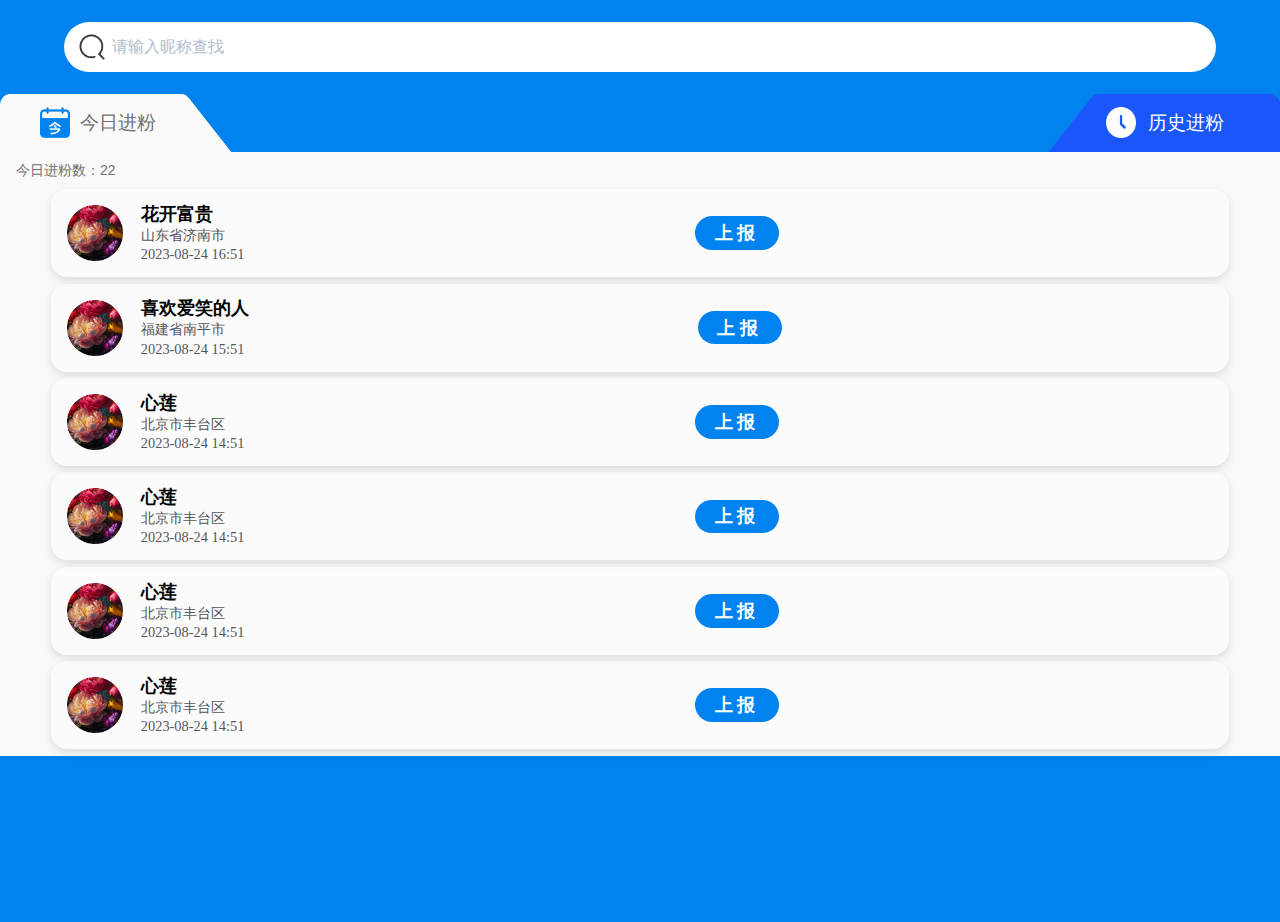
<file: customer mark/src/index.html>
<!DOCTYPE html>
<html lang="en">

<head>
    <meta charset="UTF-8">
    <meta name="viewport" content="width=device-width, initial-scale=1.0">
    <title>fans today</title>
    <link rel="stylesheet" href="../css/powderToday.css">
    <link rel="stylesheet" href="../css/reset.css">
</head>

<body>
    <div class="fansToday">
        <div class="search">
            <div class="searchBorder">
                <img src="../images/search_icon.png" alt="">
                <input type="text" placeholder="请输入昵称查找" autofocus>
            </div>
        </div>
        <div class="enterFns">
            <div class="fanslist">
                <img class="select selectNoBlue" src="../images/select_is.png" alt="">
                <img class="select selectNo" src="../images/select_no.png" alt="">
                <img class="select selectIsBlue selectNone" src="../images/select_is_1.png" alt="">
                <img class="select selectIs selectNone" src="../images/select_no_1.png" alt="">
                <img class="historyIcon" src="../images/history_icon.png" alt="">
                <img class="nowIcon" src="../images/now_icon.png" alt="">
                <p class="historyText">今日进粉</p>
                <p class="nowText">历史进粉</p>
            </div>
            <div class="fansShow">
                <div class="fansNum">今日进粉数：<span>22</span></div>
                <div id="information">
                    <div class="fansInformation">
                        <img class="avatar" src="../images/1.png" alt="">
                        <div id="information" class="information">
                            <div class="name">花开富贵</div>
                            <div class="city">江苏无锡市</div>
                            <div class="time">2023-08-23 19:00</div>
                        </div>
                        <div id="report" class="report">上报</div>
                    </div>
                </div>
            </div>
        </div>
    </div>
    <div class="overlay" id="overlay"></div>
    <!-- 上报弹窗 -->
    <div class="reportPop-ups">
        <img class="reportClose" src="../images/close.png" alt="">
        <div class="reportBack">
            <div class="ConfirmReport">
                <div class="reportTitle">下拉选择上报类型</div>
                <img class="downIcon" src="../images/down_icon.png" alt="">
            </div>
            <div class="reportBut">确认上报</div>
            <div class="reportline"></div>
            <div class="reportRecordBack">
                <div class="reportRecord">
                    <div class="recordTitle">上报记录</div>
                    <div id="recordTitle">
                        <div><span>1、上报 </span><span> 有效沟通 </span><span>2023-08-23 16:00</span></div>
                        <div><span>2、上报 </span><span> 开单 </span><span>2023-08-23 16:00</span></div>
                        <div><span>3、上报 </span><span> 有效沟通删除粉 </span><span>2023-08-23 16:00</span></div>
                    </div>
                </div>
            </div>
        </div>

    </div>
</body>

<script type="text/javascript" src="../js/powderToday.js"></script>

</html>
</file>
<file: customer mark/css/powderToday.css>
body {
    width: 100%;
    height: 100%;
    background-color: #0083EE;
}

.search {
    width: 100%;
    height: 3.1rem;
    margin: 1.4rem 0;
}

.searchBorder {
    position: relative;
    width: 90%;
    height: 100%;
    background-color: #fff;
    margin: 0 auto;
    /* 居中 */
    border-radius: 1.8rem;
}

.searchBorder img {
    position: absolute;
    left: 0.8rem;
    top: 0.6rem;
    width: 1.9rem;
}

.searchBorder input {
    position: absolute;
    left: 3rem;
    top: 1rem;
    font-size: 1rem;
}


.enterFns {
    position: relative;
}


.select {
    width: 14.5rem;
}

.selectNo,
.selectIsBlue {
    position: absolute;
    left: 0;
    top: 0;
}

.selectNoBlue,
.selectIs {
    position: absolute;
    right: 0;
    top: 0;
}

.selectNone {
    display: none;
}

.historyIcon {
    position: absolute;
    top: 0.8rem;
    right: 9rem;
    width: 1.9rem;
}

.nowIcon {
    position: absolute;
    top: 0.8rem;
    left: 2.5rem;
    width: 1.9rem;
}

.historyText {
    position: absolute;
    top: 1rem;
    left: 5rem;
    color: #707070;
    font-size: 1.2rem;
}

.nowText {
    position: absolute;
    top: 1rem;
    right: 3.5rem;
    color: #ffffff;
    font-size: 1.2rem;
}

.fansShow {
    position: absolute;
    top: 3.6rem;
    background-color: #F9F9F9;
    width: 100%;
}

.fansNum {
    margin: 0.6rem 1rem;
    color: #707070;
}

.fansInformation {
    display: flex;
    width: 92%;
    /* height: 5rem; */
    margin: 0.4rem auto;
    background: rgba(255, 255, 255, 0.39);
    box-shadow: 0px 4px 8px rgba(0, 0, 0, 0.11);
    opacity: 1;
    border-radius: 1rem;
}

.fansInformation .avatar {
    width: 3.5rem;
    height: 3.5rem;
    margin: 1rem 1rem;
}

.information {
    margin: auto 0.1rem;
}

.information .name {
    font-size: 1.1rem;
    font-family: PingFang SC;
    font-weight: bold;
    line-height: 1.5rem;
    color: #000000;
    opacity: 1;
}

.report {
    margin: auto;
}

.city,
.time {
    font-size: 0.9rem;
    font-family: PingFang SC;
    font-weight: 500;
    line-height: 1.2rem;
    color: #565656;
    opacity: 1;
}

.report {
    padding: 0.3rem 1.2rem;
    font-size: 1.1rem;
    font-weight: 600;
    background-color: #0083EE;
    font-family: PingFang SC;
    border-radius: 5rem;
    color: #ffffff;
    letter-spacing: 0.3rem;
}

.reportPop-ups {
    z-index: 1000;
    /* 位于蒙层之上 */
    display: none;
    position: fixed;
    top: 13rem;
    left: 2rem;
    z-index: 100;
    width: 85%;
    margin: auto;
}

/* 蒙层样式 */
.overlay {
    display: none;
    position: fixed;
    top: 0;
    left: 0;
    width: 100%;
    height: 100%;
    background-color: rgba(0, 0, 0, 0.5);
    /* 半透明背景色 */
    z-index: 999;
    /* 位于其他内容之上 */
}

.reportBack {
    position: relative;
    background-color: #FFFFFF;
    border-radius: 1rem;

}

.reportClose {
    position: absolute;
    /* 使用相对定位 */
    top: -1.3rem;
    /* 负值表示在上方偏移 */
    right: -1.3rem;
    /* 负值表示在右侧偏移 */
    width: 1.3rem;
    height: 1.3rem;
}

.ConfirmReport {
    display: flex;
    justify-content: space-between;
}

.reportTitle {
    margin: 1rem 1.5rem 1rem;
    font-size: 1.1rem;
    font-family: PingFang SC;
    font-weight: bold;
    /* line-height: 2rem; */
    color: #000000;
}

.downIcon {
    margin: 1rem 2rem;
    width: 1.2rem;
    height: 1.2rem;
}

.reportBut {
    width: 85%;
    background-color: #0083ee;
    border-radius: 10px;
    margin: 0 auto 1rem;
    padding: 0.6rem 0.8rem;
    text-align: center;
    color: #FFFFFF;
    letter-spacing: 0.2em;
}

.reportline {
    width: 80%;
    margin: auto;
    border-bottom: 0.1px solid #aeaeae;
    padding: 0.1rem;
}

.recordTitle {
    margin: 1rem 1.5rem 0;
    font-size: 1.1rem;
    font-family: PingFang SC;
    font-weight: bold;
    line-height: 2rem;
    color: #000000;

}

.reportRecord {
    padding-bottom: 1.2rem;
}

#recordTitle {
    width: 85%;
    margin: auto;
    font-size: 0.7rem;
    border: 1px solid #aeaeae;
    padding: 0.5rem;
    border-radius: 1rem;
}

#recordTitle>div {
    display: flex;
    justify-content: space-between;
    margin: 0.2rem 0;
}
</file>
